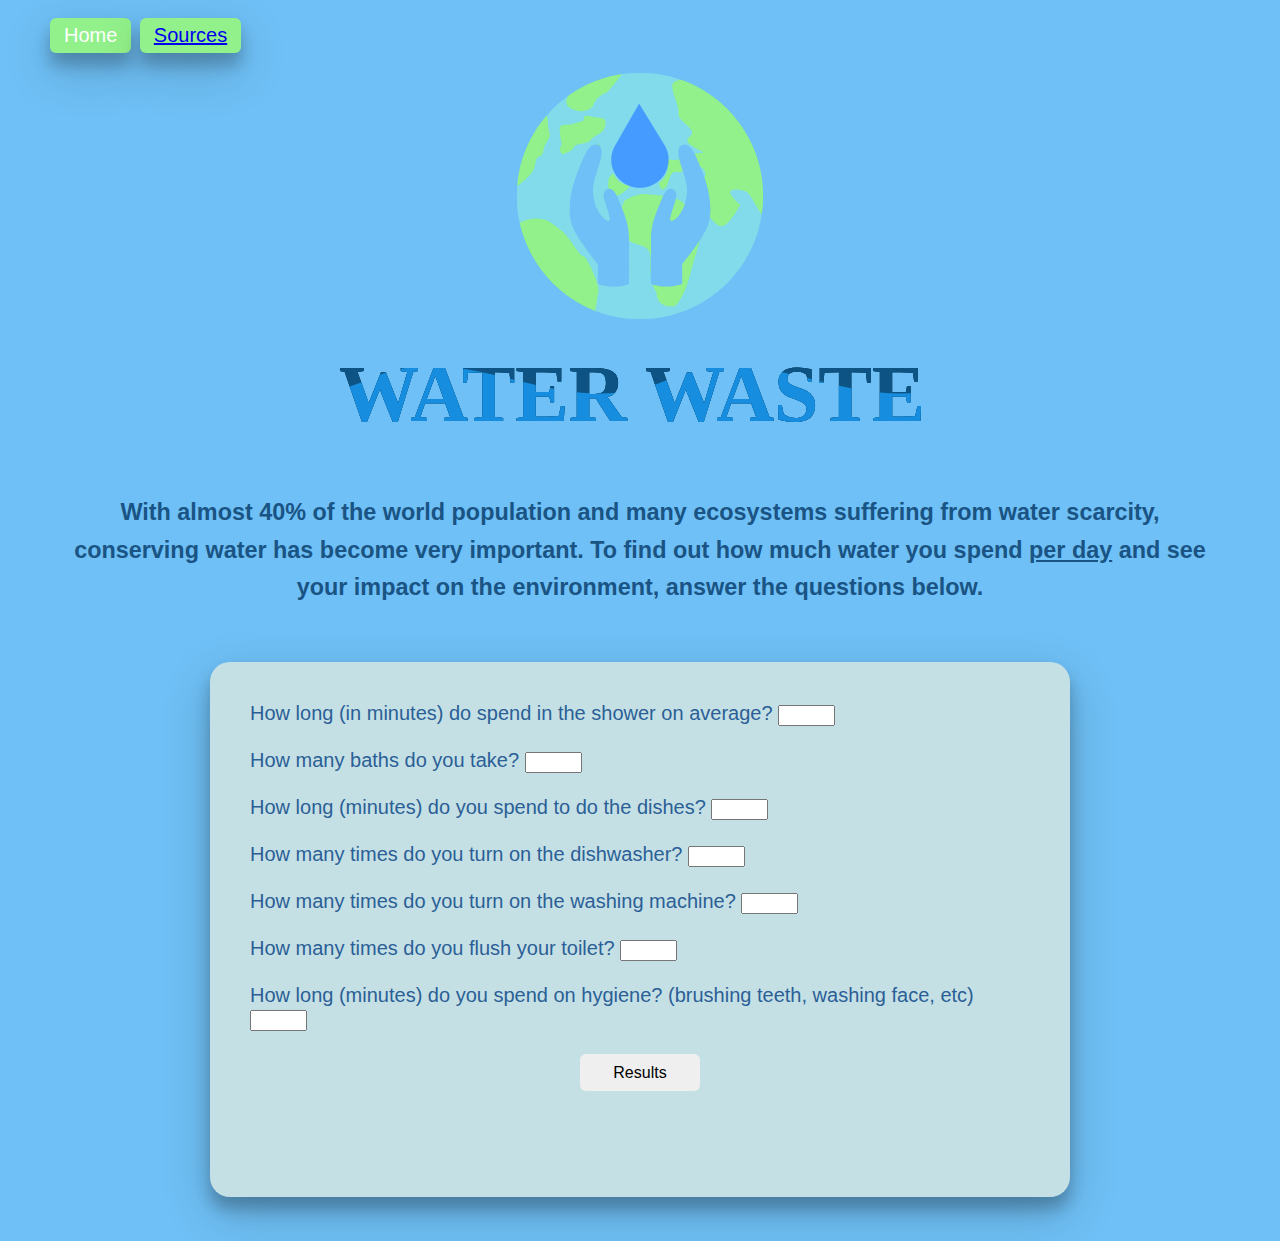
<file: index.html>
<!DOCTYPE html>
<html>
    <head>
        <title>Water Waste</title>
        <link href = "main.css" rel = "stylesheet" type = "text/css" >
        <script src="script.js"></script>

        <div class="container">
            <ul>
                <li>Home</li>
                <li><a href="sources.html">Sources</a></li>
            </ul>
        </div>
    </head>

    <body>
        <img src="Water_Waste_Logo.png" width="250" height="250" alt="Earth with water drop" class="center"/>

        <svg version="1.1" xmlns="http://www.w3.org/2000/svg" xmlns:xlink="http://www.w3.org/1999/xlink" x="0" y="0" width="693" height="150" xml:space="preserve">
            <pattern id="water" width=".25" height="1.1" patternContentUnits="objectBoundingBox">
                <path fill="#1794E8" d="M0.25,1H0c0,0,0-0.659,0-0.916c0.083-0.303,0.158,0.334,0.25,0C0.25,0.327,0.25,1,0.25,1z" />
            </pattern>
            <g>
                <text id="text" text-align="center" x="45" y="100" style="font-weight:bold;font-size: 60pt; font-family: Futura">WATER WASTE</text>
            </g>
          
            <mask id="text-mask">
                <use x="0" y="0" xlink:href="#text" opacity="1" fill="#ffffff" />
            </mask>
            <g id="eff">
                <use x="0" y="0" xlink:href="#text" fill="#0D5484" />
                <rect class="water-fill" mask="url(#text-mask)" fill="url(#water)" x="-300" y="45" width="1200" height="150" opacity="0.9">
                    <animate attributeType="xml" attributeName="x" from="-300" to="0" repeatCount="indefinite" dur="3s" />
                </rect>
            </g>
          
            <use xlink:href="#eff" opacity="0.9" />
        </svg>

        <div class="intro">
            <h3>With almost 40% of the world population and many ecosystems suffering from water scarcity, conserving water has become very important. 
                To find out how much water you spend <u>per day</u> and see your impact on the environment, answer the questions below.</h3><br>
        </div>

        <div class="questions">
                How long (in minutes) do spend in the shower on average? <input type="text" id="shower" size="4" name="shower"><br><br>
                How many baths do you take? <input type="text" id="bath" size="4" name="bath"><br><br>
                How long (minutes) do you spend to do the dishes? <input type="text" id="dishes" size="4" name="dishes"><br><br>
                How many times do you turn on the dishwasher? <input type="text" id="dishwasher" size="4" name="dishwasher"><br><br>
                How many times do you turn on the washing machine? <input type="text" id="washing" size="4" name="washing"><br><br>
                How many times do you flush your toilet? <input type="text" id="toilet" size="4" name="toilet"><br><br>
                How long (minutes) do you spend on hygiene? (brushing teeth, washing face, etc) <input type="text" id="hygiene" size="4" name="hygiene"><br><br>
                <button onclick="questions()">Results</button><br><br>
                <div class="answers">
                    <p class="inline" id="total"></p>
                    <p class="inline" id="gal"></p>
                    <p class="inline" id="humans"></p>
                    <p class="inline" id="bodies"></p>
                    <p id="end"></p>
                </div>
        </div><br><br>
    </body>
</html>
</file>
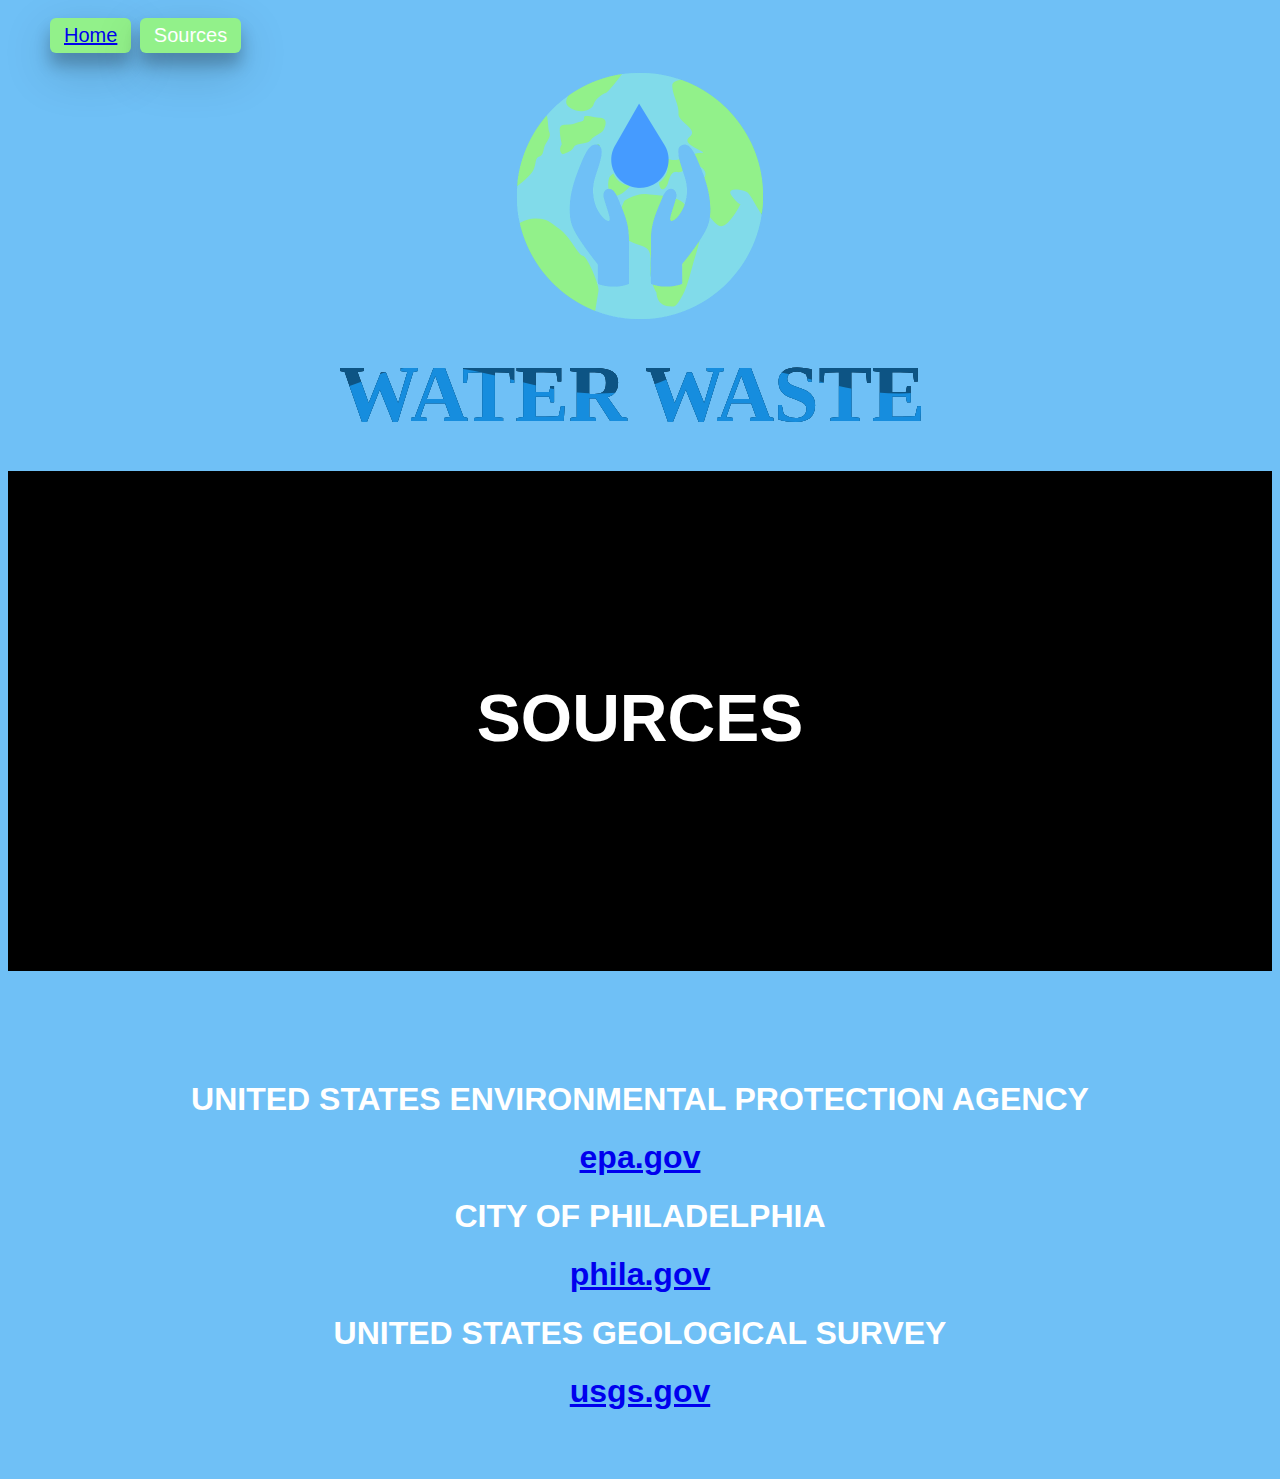
<file: sources.html>
<!DOCTYPE html>
<html>
    <head>
        <title>Water Waste</title>
        <link href = "main.css" rel = "stylesheet" type = "text/css" >
        <script src="script.js"></script>
        <div class="container">
            <ul>
                <li><a href="index.html">Home</a></li>
                <li>Sources</li>
            </ul>
        </div>
    </head>

    <body>
        <img src="Water_Waste_Logo.png" width="250" height="250" alt="Earth with water drop" class="center"/>

        <svg version="1.1" xmlns="http://www.w3.org/2000/svg" xmlns:xlink="http://www.w3.org/1999/xlink" x="0" y="0" width="693" height="150" xml:space="preserve">
            <pattern id="water" width=".25" height="1.1" patternContentUnits="objectBoundingBox">
                <path fill="#1794E8" d="M0.25,1H0c0,0,0-0.659,0-0.916c0.083-0.303,0.158,0.334,0.25,0C0.25,0.327,0.25,1,0.25,1z" />
            </pattern>
            <g>
                <text id="text" text-align="center" x="45" y="100" style="font-weight:bold;font-size: 60pt; font-family: Futura">WATER WASTE</text>
            </g>
          
            <mask id="text-mask">
                <use x="0" y="0" xlink:href="#text" opacity="1" fill="#ffffff" />
            </mask>
            <g id="eff">
                <use x="0" y="0" xlink:href="#text" fill="#0D5484" />
                <rect class="water-fill" mask="url(#text-mask)" fill="url(#water)" x="-300" y="45" width="1200" height="150" opacity="0.9">
                    <animate attributeType="xml" attributeName="x" from="-300" to="0" repeatCount="indefinite" dur="3s" />
                </rect>
            </g>
          
            <use xlink:href="#eff" opacity="0.9" />
        </svg>

        <section id="parallax">
            <div class="container" id="sources">
                <h1>SOURCES</h1>
            </div>
        </section>
           
        <section id="two">
            <div class="container" id="section-container">
                <h1>UNITED STATES ENVIRONMENTAL PROTECTION AGENCY</h1><h1><a href="https://www.epa.gov/" target="_blank">epa.gov</a></h1>
                <h1>CITY OF PHILADELPHIA</h1><h1><a href="https://www.phila.gov/water" target="_blank">phila.gov</a></h1>
                <h1>UNITED STATES GEOLOGICAL SURVEY</h1><h1><a href="https://www.usgs.gov/" target="_blank">usgs.gov</a></h1>
            </div>
        </section>     
          
    </body>
</html>
</file>
<file: main.css>
body {
    background:#40abf3c0;
    font-family: sans-serif;
    color:black;
}

svg {
    display: block;
    margin-left: auto;
    margin-right: auto;
}

li {
    background: #92F18A;
    color:white;
    font-size: 20px;
    display: inline-block;
    list-style-type: none;
    padding: 6px 14px;
    border-radius: 6px;
    margin: 2px;
    box-shadow: 0 12px 16px 0 rgba(0,0,0,0.24), 0 17px 50px 0 rgba(0,0,0,0.19);

}

.center {
    display: block;
    margin-left: auto;
    margin-right: auto;
}

.container {
    width: 100%;
    padding: 0px;
    margin: 0;
}

.inline {
    display: inline;
}

.intro {
    display: block;
    margin-left: auto;
    margin-right: auto;
    width: 57em;
    text-align: center;
    font-size: 20px;
    color: #195484;
    line-height: 1.6;
}

.questions {
    background:#c5e0e5;
    padding: 40px;
    border-radius: 20px;
    font-size: 20px;
    color:#2B5F96;
    font-family: Helvetica, sans-serif;
    margin-left: auto;
    margin-right: auto;
    width: 39em;
    box-shadow: 0 12px 16px 0 rgba(0,0,0,0.24), 0 17px 50px 0 rgba(0,0,0,0.19);
}

button {
    transition-duration: 0.4s;
    font-size: 16px;
    display: block;
    margin-left: auto;
    margin-right: auto;
    width: 120px;
    height: 37px;
    border-radius: 6px;
    border: 0px
}
  
button:hover {
    background-color: #0D5484;
    color: white;
    box-shadow: 0 12px 16px 0 rgba(0,0,0,0.24), 0 17px 50px 0 rgba(0,0,0,0.19);
}

.answers {
    margin-left: auto;
    margin-right: auto;
    text-align: center;
    width: 30em;
}

#parallax {
    background-image: url('https://images.unsplash.com/photo-1595932613109-0c43d8b062cb?ixlib=rb-1.2.1&ixid=eyJhcHBfaWQiOjEyMDd9&auto=format&fit=crop&w=1189&q=80');
    background-color: black;
    background-attachment: fixed;
    background-position-y: -0.2;
    background-repeat: no-repeat;
    -webkit-background-size: cover;
    -moz-background-size: cover;
    background-size: cover;
    -o-background-size: cover;
}

section {
    text-align: center;
    color: white;
    transition: 0s linear;
    transition-property: background-position;
    height: 500px;
}
  
#section-container {
    padding-top: 7%
}

#sources{
    padding-top: 13%;
    font-size: 33px;
}

#humans {
    font-weight: bold;
}
</file>
